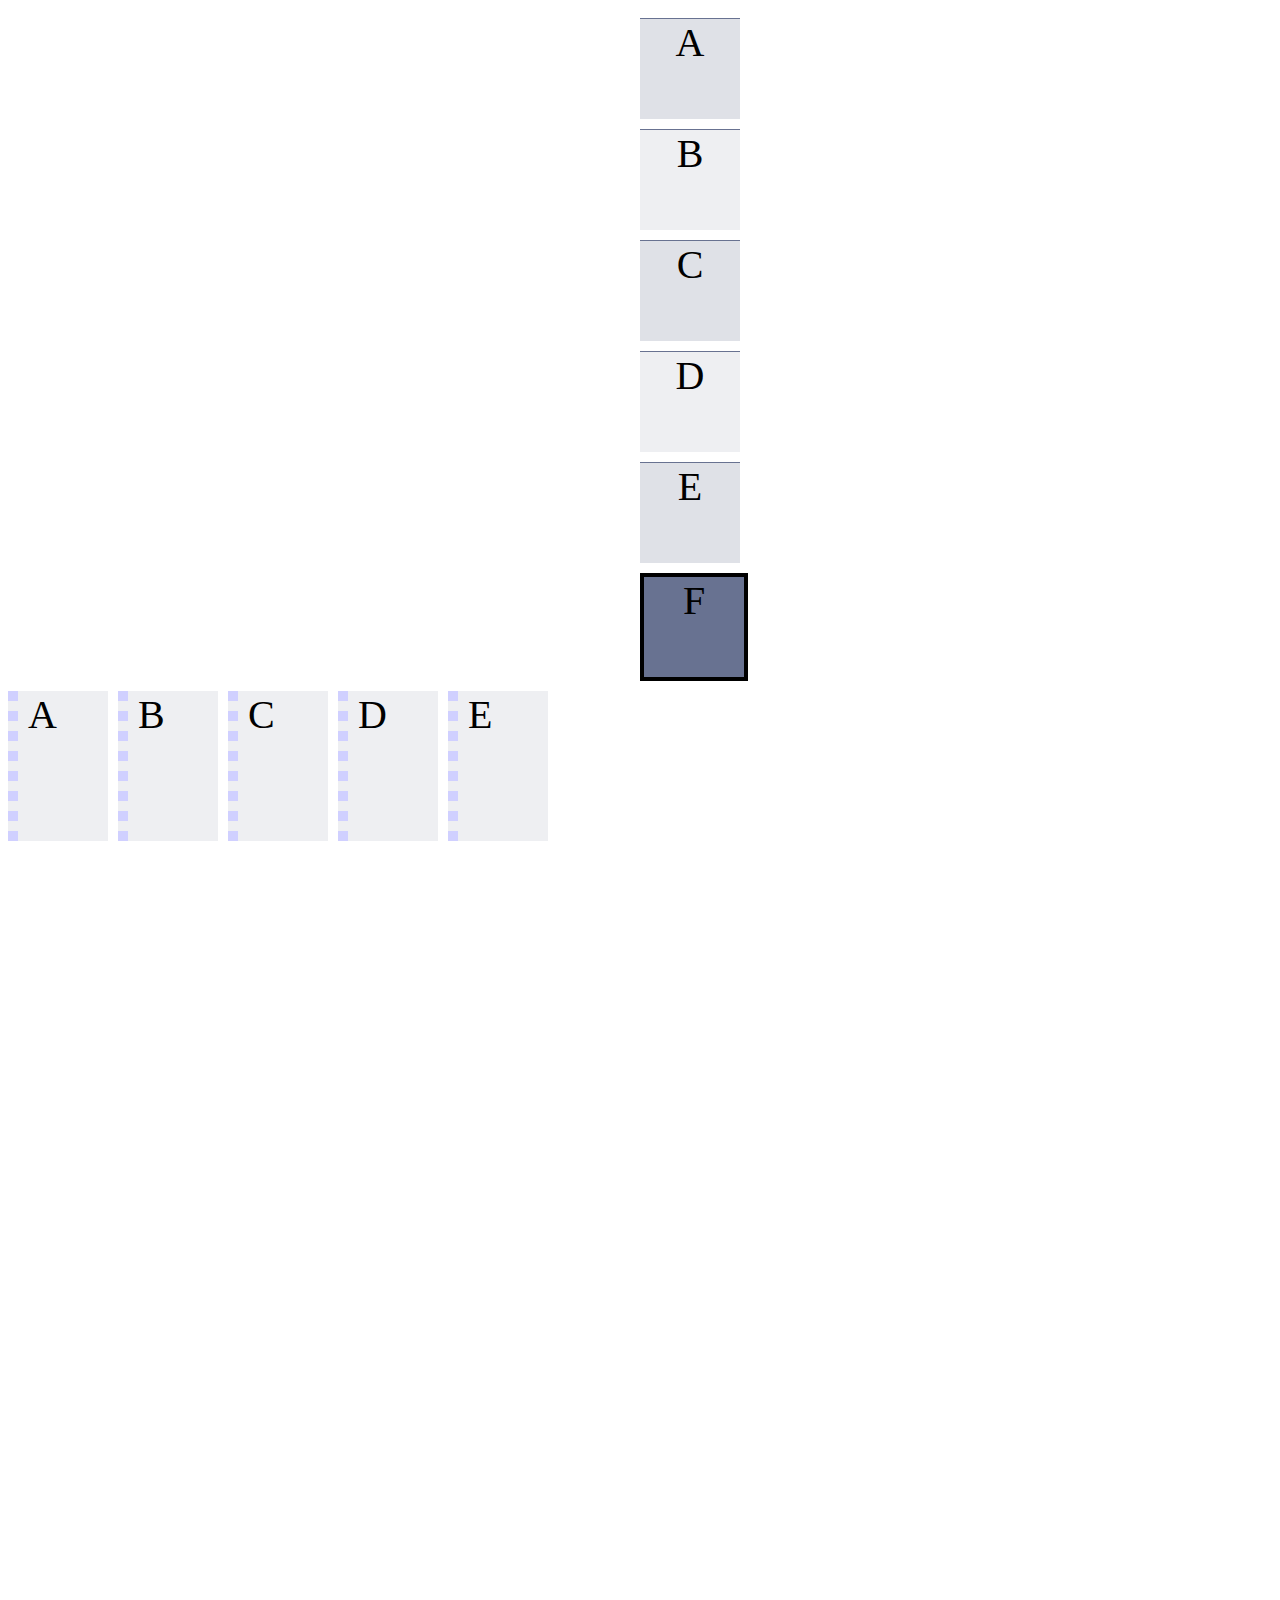
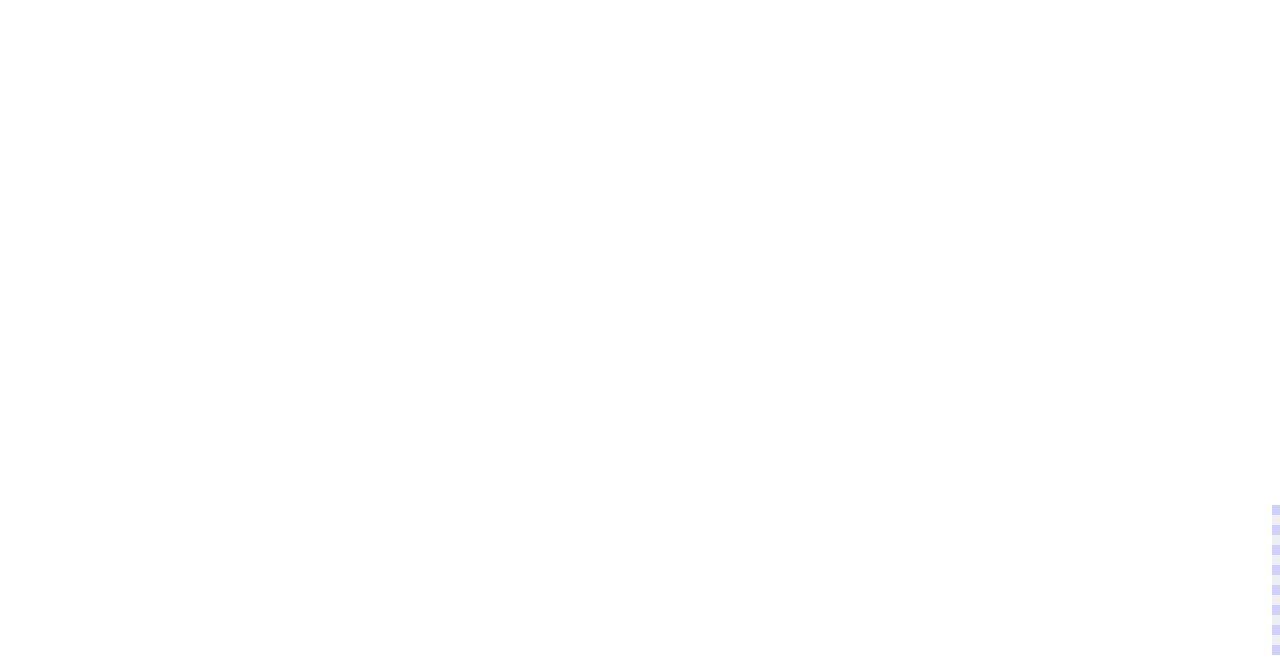
<file: hw2-lab1/Index.html>
<!DOCTYPE html>
<html lang="en">
  <head>
    <meta charset="UTF-8" />
    <meta http-equiv="X-UA-Compatible" content="IE=edge" />
    <meta name="viewport" content="width=device-width, initial-scale=1.0" />
    <title>CS142 Project #1</title>
    <link rel="stylesheet" href="styleA.css" />
    <link rel="stylesheet" href="styleB.css" />

    <style></style>
  </head>

  <body>
    <div class="all-box">
      <div class="A-box">A</div>
      <div class="B-box">B</div>
      <div class="A-box">C</div>
      <div class="B-box">D</div>
      <div class="A-box">E</div>
      <div class="F-box">F</div>
    </div>

    <div class="all-box-B">
      <div class="fine-box-B">
        <div class="box-A">
          <div class="all-line">
            <div class="dashed-line"></div>
            <div class="dashed-line"></div>
            <div class="dashed-line"></div>
            <div class="dashed-line"></div>
            <div class="dashed-line"></div>
            <div class="dashed-line"></div>
            <div class="dashed-line"></div>
            <div class="dashed-line"></div>
          </div>
          <div class="A-box-B">A</div>
        </div>

        <div class="box-A">
          <div class="all-line">
            <div class="dashed-line"></div>
            <div class="dashed-line"></div>
            <div class="dashed-line"></div>
            <div class="dashed-line"></div>
            <div class="dashed-line"></div>
            <div class="dashed-line"></div>
            <div class="dashed-line"></div>
            <div class="dashed-line"></div>
          </div>
          <div class="A-box-B">B</div>
        </div>

        <div class="box-A">
          <div class="all-line">
            <div class="dashed-line"></div>
            <div class="dashed-line"></div>
            <div class="dashed-line"></div>
            <div class="dashed-line"></div>
            <div class="dashed-line"></div>
            <div class="dashed-line"></div>
            <div class="dashed-line"></div>
            <div class="dashed-line"></div>
          </div>
          <div class="A-box-B">C</div>
        </div>

        <div class="box-A">
          <div class="all-line">
            <div class="dashed-line"></div>
            <div class="dashed-line"></div>
            <div class="dashed-line"></div>
            <div class="dashed-line"></div>
            <div class="dashed-line"></div>
            <div class="dashed-line"></div>
            <div class="dashed-line"></div>
            <div class="dashed-line"></div>
          </div>
          <div class="A-box-B">D</div>
        </div>

        <div class="box-A">
          <div class="all-line">
            <div class="dashed-line"></div>
            <div class="dashed-line"></div>
            <div class="dashed-line"></div>
            <div class="dashed-line"></div>
            <div class="dashed-line"></div>
            <div class="dashed-line"></div>
            <div class="dashed-line"></div>
            <div class="dashed-line"></div>
          </div>
          <div class="A-box-B">E</div>
        </div>
      </div>
      <div class="box-F">
        <div class="all-line">
          <div class="dashed-line"></div>
          <div class="dashed-line"></div>
          <div class="dashed-line"></div>
          <div class="dashed-line"></div>
          <div class="dashed-line"></div>
          <div class="dashed-line"></div>
          <div class="dashed-line"></div>
          <div class="dashed-line"></div>
        </div>
        <div class="A-box-B">F</div>
      </div>
    </div>
  </body>
</html>
</file>
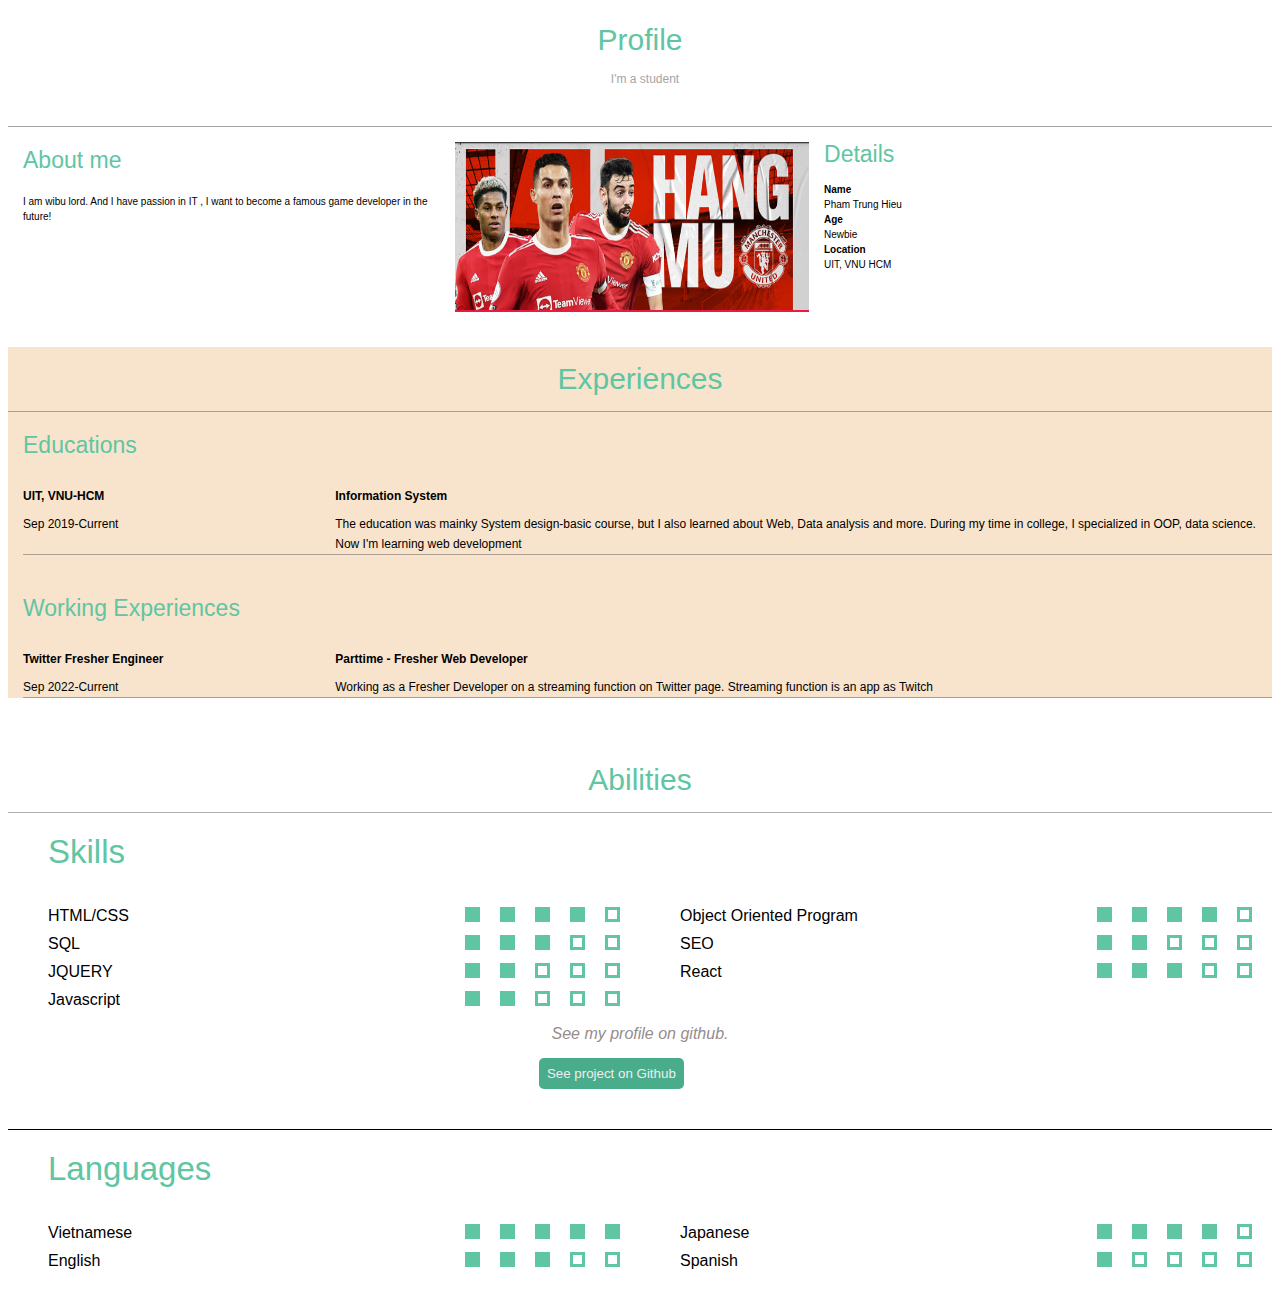
<file: hw1-lab1/hw1.html>
<!DOCTYPE html>
<html lang="en">
  <head>
    <meta charset="UTF-8" />
    <meta http-equiv="X-UA-Compatible" content="IE=edge" />
    <meta name="viewport" content="width=device-width, initial-scale=1.0" />
    <link rel="stylesheet" href="hw1.css" />
    <title>Homework 1</title>
  </head>
  <body>
    <div class="pro-ex">
      <div class="profile-page">
        <div class="profile-me">
          <div class="pro-name">Profile</div>
          <div class="student-info">I'm a student</div>
        </div>

        <div class="about-pic-detail">
          <div class="about-me">
            <div class="abt-me-name">About me</div>
            <div class="abt-me-detail">
              I am wibu lord. And I have passion in IT , I want to become a
              famous game developer in the future!
            </div>
          </div>
          <img class="profile-avt" src="avatar-pic.png" />
          <div class="detail-me">
            <div class="abt-me-name">Details</div>
            <div class="my-infor-bold">Name</div>
            <div class="my-infor-normal">Pham Trung Hieu</div>
            <div class="my-infor-bold">Age</div>
            <div class="my-infor-normal">Newbie</div>
            <div class="my-infor-bold">Location</div>
            <div class="my-infor-normal">UIT, VNU HCM</div>
          </div>
        </div>
      </div>
      <div class="exp-page">
        <div class="exp-name">Experiences</div>
        <div class="edu-infor">
          <div class="abt-me-name">Educations</div>
          <div class="edu-uni">
            <div class="uni-date">
              <div class="my-edu-bold">UIT, VNU-HCM</div>
              <div class="my-edu-normal">Sep 2019-Current</div>
            </div>
            <div class="infor-sys">
              <div class="my-edu-bold">Information System</div>
              <div class="my-edu-normal">
                The education was mainky System design-basic course, but I also
                learned about Web, Data analysis and more. During my time in
                college, I specialized in OOP, data science. Now I'm learning
                web development
              </div>
            </div>
          </div>
        </div>
        <div class="exp-page">
          <div class="edu-infor">
            <div class="abt-me-name">Working Experiences</div>
            <div class="edu-uni">
              <div class="uni-date">
                <div class="my-edu-bold">Twitter Fresher Engineer</div>
                <div class="my-edu-normal">Sep 2022-Current</div>
              </div>
              <div class="infor-sys">
                <div class="my-edu-bold">Parttime - Fresher Web Developer</div>
                <div class="my-edu-normal">
                  Working as a Fresher Developer on a streaming function on
                  Twitter page. Streaming function is an app as Twitch
                </div>
              </div>
            </div>
          </div>
        </div>
      </div>
      <div class="abi-page">
        <div class="exp-name">Abilities</div>
        <div class="skill-name">Skills</div>
        <div class="all-skill-languages">
          <div class="skill-languages">
            <ol class="check-langugage-table">
              <li class="check-language">
                <div class="language-name">HTML/CSS</div>
                <div class="all-check-box">
                  <label class="container-no">
                    <input type="check-box" checked="checked" />
                    <span class="check-mark-no"></span>
                  </label>
                  <label class="container-no">
                    <input type="check-box" checked="checked" />
                    <span class="check-mark"></span>
                  </label>
                  <label class="container-no">
                    <input type="check-box" checked="checked" />
                    <span class="check-mark"></span>
                  </label>
                  <label class="container-no">
                    <input type="check-box" checked="checked" />
                    <span class="check-mark"></span>
                  </label>
                  <label class="container-no">
                    <input type="check-box" checked="checked" />
                    <span class="check-mark"></span>
                  </label>
                  <label class="container">
                    <input type="check-box" checked="checked" />
                    <span class="check-mark"></span>
                  </label>
                </div>
              </li>

              <li class="check-language">
                <div class="language-name">SQL</div>
                <div class="all-check-box">
                  <label class="container-no">
                    <input type="check-box" checked="checked" />
                    <span class="check-mark-no"></span>
                  </label>
                  <label class="container-no">
                    <input type="check-box" checked="checked" />
                    <span class="check-mark"></span>
                  </label>
                  <label class="container-no">
                    <input type="check-box" checked="checked" />
                    <span class="check-mark"></span>
                  </label>
                  <label class="container-no">
                    <input type="check-box" checked="checked" />
                    <span class="check-mark"></span>
                  </label>
                  <label class="container">
                    <input type="check-box" checked="checked" />
                    <span class="check-mark"></span>
                  </label>
                  <label class="container">
                    <input type="check-box" checked="checked" />
                    <span class="check-mark"></span>
                  </label>
                </div>
              </li>

              <li class="check-language">
                <div class="language-name">JQUERY</div>
                <div class="all-check-box">
                  <label class="container-no">
                    <input type="check-box" checked="checked" />
                    <span class="check-mark-no"></span>
                  </label>
                  <label class="container-no">
                    <input type="check-box" checked="checked" />
                    <span class="check-mark"></span>
                  </label>
                  <label class="container-no">
                    <input type="check-box" checked="checked" />
                    <span class="check-mark"></span>
                  </label>
                  <label class="container">
                    <input type="check-box" checked="checked" />
                    <span class="check-mark"></span>
                  </label>
                  <label class="container">
                    <input type="check-box" checked="checked" />
                    <span class="check-mark"></span>
                  </label>
                  <label class="container">
                    <input type="check-box" checked="checked" />
                    <span class="check-mark"></span>
                  </label>
                </div>
              </li>

              <li class="check-language">
                <div class="language-name">Javascript</div>
                <div class="all-check-box">
                  <label class="container-no">
                    <input type="check-box" checked="checked" />
                    <span class="check-mark-no"></span>
                  </label>
                  <label class="container-no">
                    <input type="check-box" checked="checked" />
                    <span class="check-mark"></span>
                  </label>
                  <label class="container-no">
                    <input type="check-box" checked="checked" />
                    <span class="check-mark"></span>
                  </label>
                  <label class="container">
                    <input type="check-box" checked="checked" />
                    <span class="check-mark"></span>
                  </label>
                  <label class="container">
                    <input type="check-box" checked="checked" />
                    <span class="check-mark"></span>
                  </label>
                  <label class="container">
                    <input type="check-box" checked="checked" />
                    <span class="check-mark"></span>
                  </label>
                </div>
              </li>
            </ol>
          </div>
          <div class="skill-languages">
            <ol class="check-langugage-table">
              <li class="check-language">
                <div class="language-name">Object Oriented Program</div>
                <div class="all-check-box">
                  <label class="container-no">
                    <input type="check-box" checked="checked" />
                    <span class="check-mark-no"></span>
                  </label>
                  <label class="container-no">
                    <input type="check-box" checked="checked" />
                    <span class="check-mark"></span>
                  </label>
                  <label class="container-no">
                    <input type="check-box" checked="checked" />
                    <span class="check-mark"></span>
                  </label>
                  <label class="container-no">
                    <input type="check-box" checked="checked" />
                    <span class="check-mark"></span>
                  </label>
                  <label class="container-no">
                    <input type="check-box" checked="checked" />
                    <span class="check-mark"></span>
                  </label>
                  <label class="container">
                    <input type="check-box" checked="checked" />
                    <span class="check-mark"></span>
                  </label>
                </div>
              </li>

              <li class="check-language">
                <div class="language-name">SEO</div>
                <div class="all-check-box">
                  <label class="container-no">
                    <input type="check-box" checked="checked" />
                    <span class="check-mark-no"></span>
                  </label>
                  <label class="container-no">
                    <input type="check-box" checked="checked" />
                    <span class="check-mark"></span>
                  </label>
                  <label class="container-no">
                    <input type="check-box" checked="checked" />
                    <span class="check-mark"></span>
                  </label>
                  <label class="container">
                    <input type="check-box" checked="checked" />
                    <span class="check-mark"></span>
                  </label>
                  <label class="container">
                    <input type="check-box" checked="checked" />
                    <span class="check-mark"></span>
                  </label>
                  <label class="container">
                    <input type="check-box" checked="checked" />
                    <span class="check-mark"></span>
                  </label>
                </div>
              </li>

              <li class="check-language">
                <div class="language-name">React</div>
                <div class="all-check-box">
                  <label class="container-no">
                    <input type="check-box" checked="checked" />
                    <span class="check-mark-no"></span>
                  </label>
                  <label class="container-no">
                    <input type="check-box" checked="checked" />
                    <span class="check-mark"></span>
                  </label>
                  <label class="container-no">
                    <input type="check-box" checked="checked" />
                    <span class="check-mark"></span>
                  </label>
                  <label class="container-no">
                    <input type="check-box" checked="checked" />
                    <span class="check-mark"></span>
                  </label>
                  <label class="container">
                    <input type="check-box" checked="checked" />
                    <span class="check-mark"></span>
                  </label>
                  <label class="container">
                    <input type="check-box" checked="checked" />
                    <span class="check-mark"></span>
                  </label>
                </div>
              </li>
            </ol>
          </div>
        </div>

        <div class="github-line">See my profile on github.</div>
        <button class="github-button">See project on Github</button>
      </div>

      <div class="skill-name">Languages</div>
      <div class="all-skill-languages">
        <div class="skill-languages">
          <ol class="check-langugage-table">
            <li class="check-language">
              <div class="language-name">Vietnamese</div>
              <div class="all-check-box">
                <label class="container-no">
                  <input type="check-box" checked="checked" />
                  <span class="check-mark-no"></span>
                </label>
                <label class="container-no">
                  <input type="check-box" checked="checked" />
                  <span class="check-mark"></span>
                </label>
                <label class="container-no">
                  <input type="check-box" checked="checked" />
                  <span class="check-mark"></span>
                </label>
                <label class="container-no">
                  <input type="check-box" checked="checked" />
                  <span class="check-mark"></span>
                </label>
                <label class="container-no">
                  <input type="check-box" checked="checked" />
                  <span class="check-mark"></span>
                </label>
                <label class="container-no">
                  <input type="check-box" checked="checked" />
                  <span class="check-mark"></span>
                </label>
              </div>
            </li>

            <li class="check-language">
              <div class="language-name">English</div>
              <div class="all-check-box">
                <label class="container-no">
                  <input type="check-box" checked="checked" />
                  <span class="check-mark-no"></span>
                </label>
                <label class="container-no">
                  <input type="check-box" checked="checked" />
                  <span class="check-mark"></span>
                </label>
                <label class="container-no">
                  <input type="check-box" checked="checked" />
                  <span class="check-mark"></span>
                </label>
                <label class="container-no">
                  <input type="check-box" checked="checked" />
                  <span class="check-mark"></span>
                </label>
                <label class="container">
                  <input type="check-box" checked="checked" />
                  <span class="check-mark"></span>
                </label>
                <label class="container">
                  <input type="check-box" checked="checked" />
                  <span class="check-mark"></span>
                </label>
              </div>
            </li>
          </ol>
        </div>

        <div class="skill-languages">
          <ol class="check-langugage-table">
            <li class="check-language">
              <div class="language-name">Japanese</div>
              <div class="all-check-box">
                <label class="container-no">
                  <input type="check-box" checked="checked" />
                  <span class="check-mark-no"></span>
                </label>
                <label class="container-no">
                  <input type="check-box" checked="checked" />
                  <span class="check-mark"></span>
                </label>
                <label class="container-no">
                  <input type="check-box" checked="checked" />
                  <span class="check-mark"></span>
                </label>
                <label class="container-no">
                  <input type="check-box" checked="checked" />
                  <span class="check-mark"></span>
                </label>
                <label class="container-no">
                  <input type="check-box" checked="checked" />
                  <span class="check-mark"></span>
                </label>
                <label class="container">
                  <input type="check-box" checked="checked" />
                  <span class="check-mark"></span>
                </label>
              </div>
            </li>

            <li class="check-language">
              <div class="language-name">Spanish</div>
              <div class="all-check-box">
                <label class="container-no">
                  <input type="check-box" checked="checked" />
                  <span class="check-mark-no"></span>
                </label>
                <label class="container-no">
                  <input type="check-box" checked="checked" />
                  <span class="check-mark"></span>
                </label>
                <label class="container">
                  <input type="check-box" checked="checked" />
                  <span class="check-mark"></span>
                </label>
                <label class="container">
                  <input type="check-box" checked="checked" />
                  <span class="check-mark"></span>
                </label>
                <label class="container">
                  <input type="check-box" checked="checked" />
                  <span class="check-mark"></span>
                </label>
                <label class="container">
                  <input type="check-box" checked="checked" />
                  <span class="check-mark"></span>
                </label>
              </div>
            </li>
          </ol>
        </div>
      </div>
    </div>
  </body>
</html>
</file>
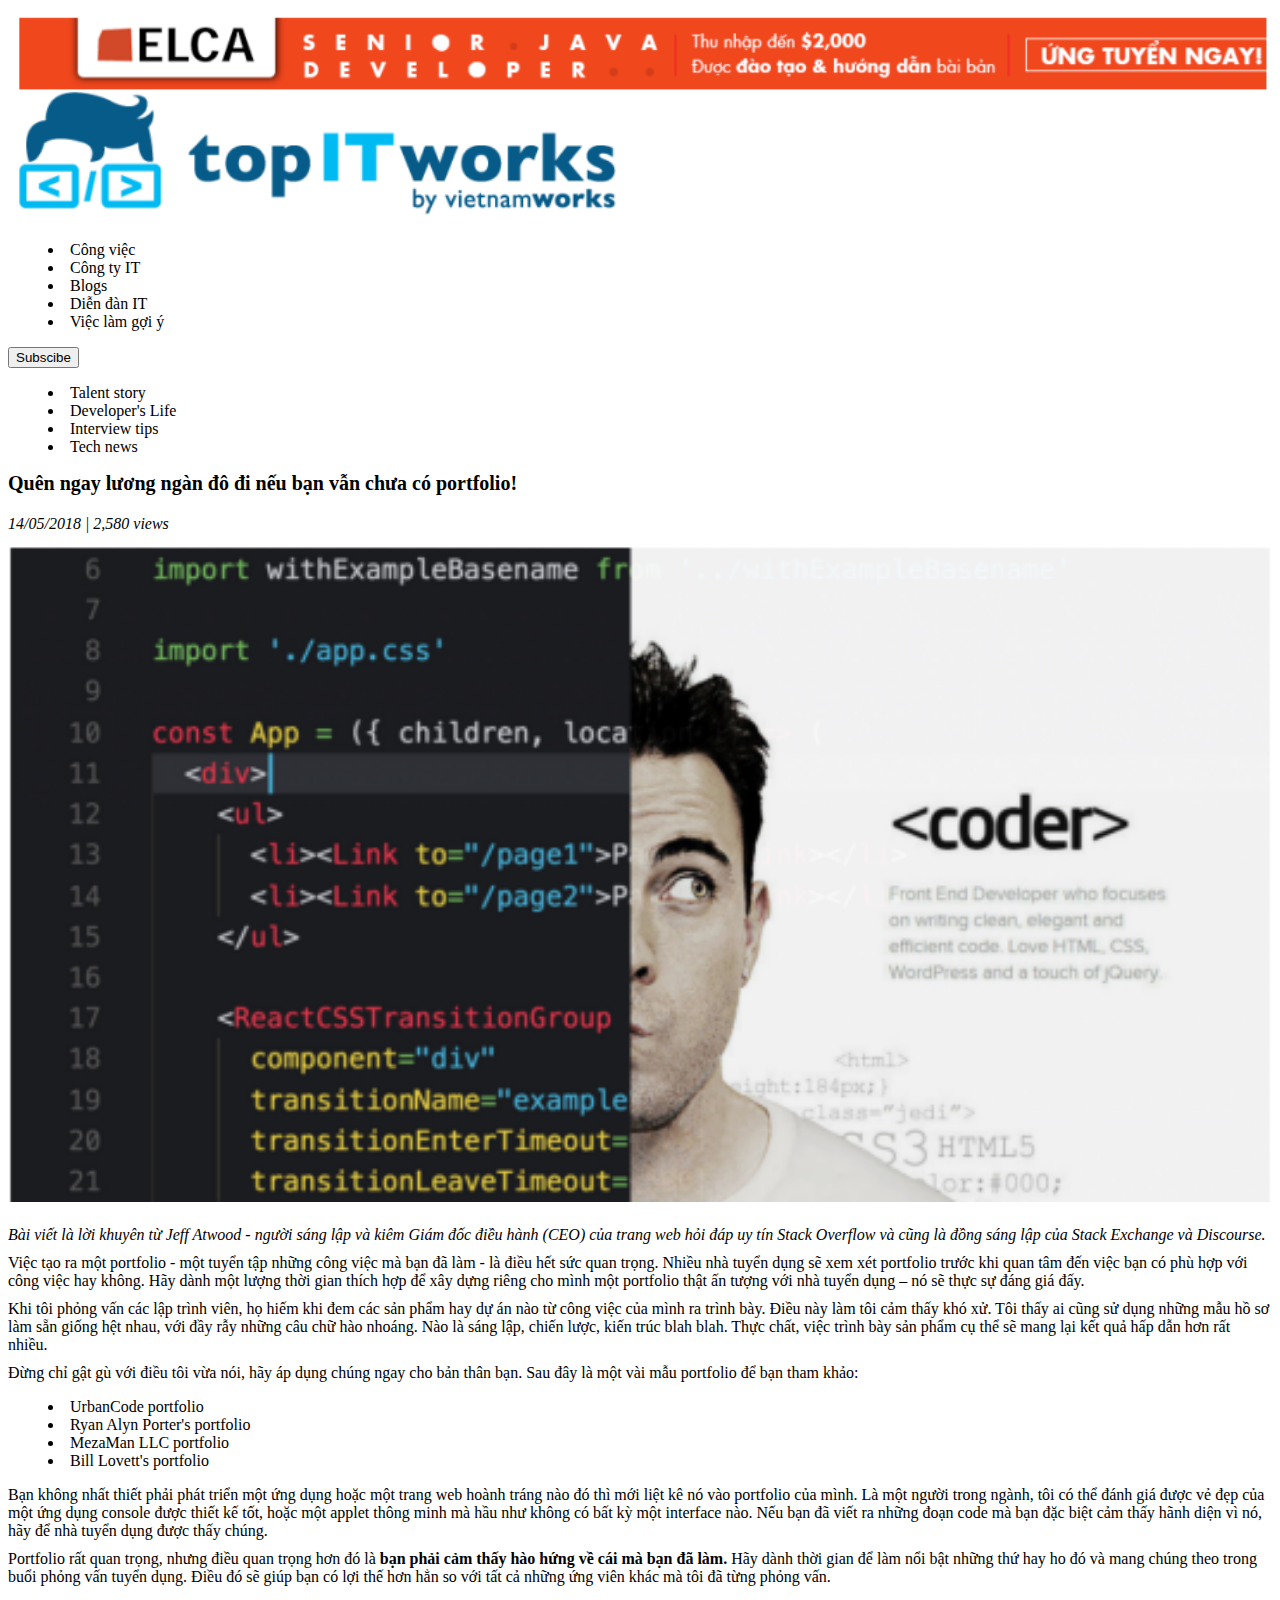
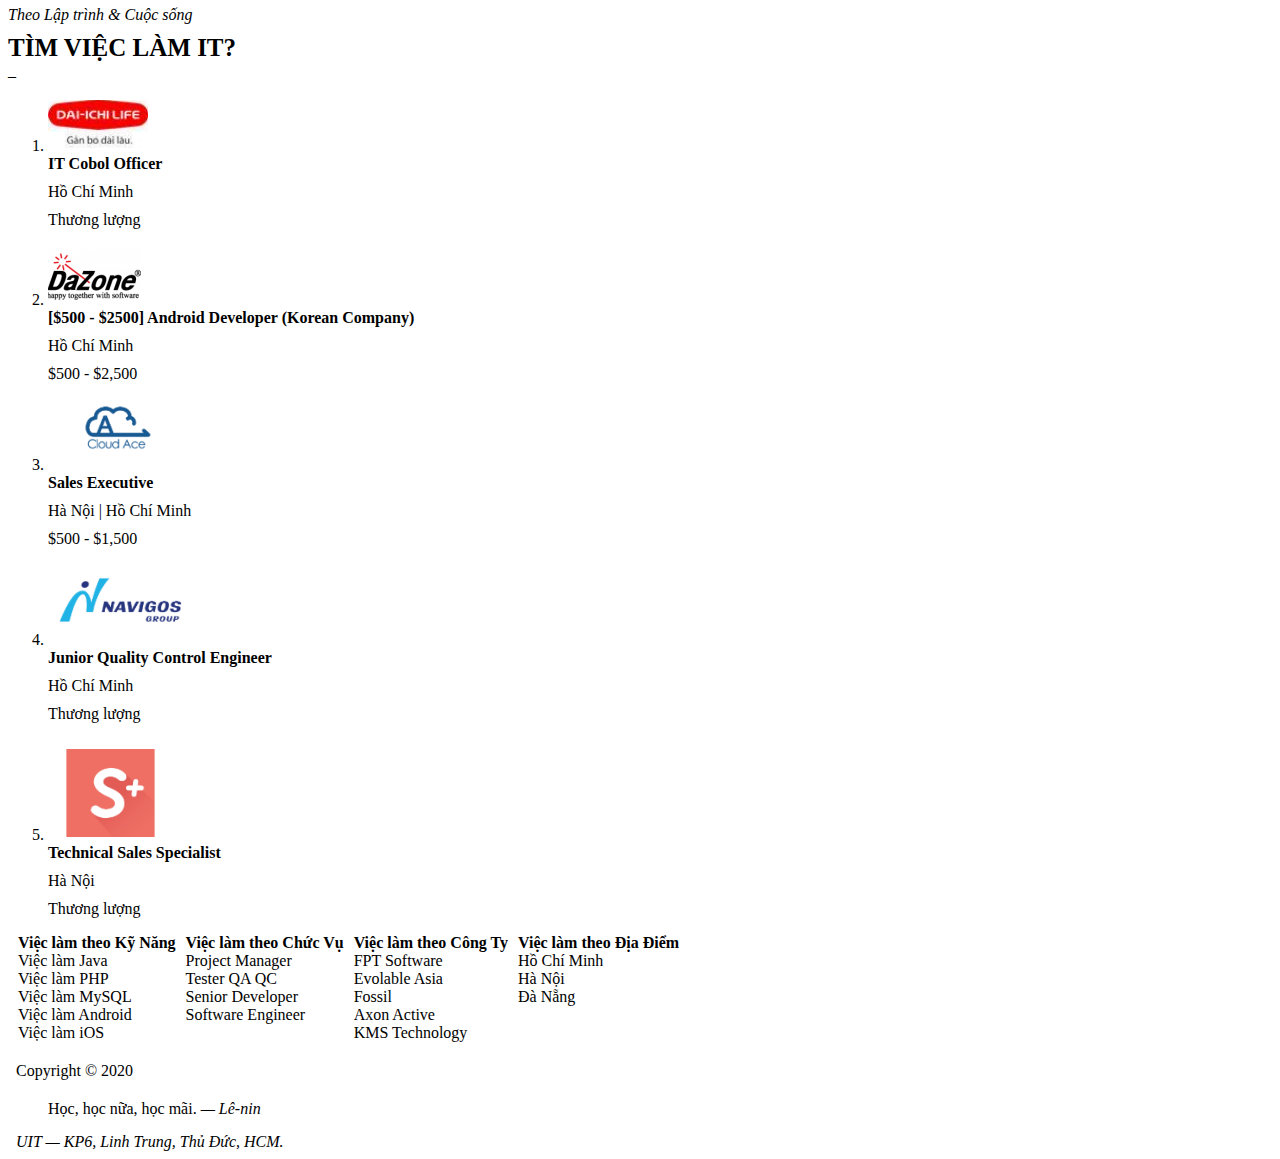
<file: hw3-lab1/hw3.html>
<!DOCTYPE html>
<html lang="en">
  <head>
    <meta charset="UTF-8" />
    <meta http-equiv="X-UA-Compatible" content="IE=edge" />
    <link rel="stylesheet" href="hw3.css" />
    <meta name="viewport" content="width=device-width, initial-scale=1.0" />
    <title>Homework 3</title>
  </head>
  <body>
    <img class="elca-background" src="elca-screen.png" />
    <ul class="work-task">
      <li>Công việc</li>
      <li>Công ty IT</li>
      <li>Blogs</li>
      <li>Diễn đàn IT</li>
      <li>Việc làm gợi ý</li>
    </ul>
    <button class="sub-button">Subscibe</button>
    <ul class="work-task">
      <li>Talent story</li>
      <li>Developer's Life</li>
      <li>Interview tips</li>
      <li>Tech news</li>
    </ul>
    <div class="bold-line">
      Quên ngay lương ngàn đô đi nếu bạn vẫn chưa có portfolio!
    </div>
    <div class="italic-line">14/05/2018 | 2,580 views</div>
    <img class="elca-background" src="coder-pic.png" />
    <div class="italic-line">
      Bài viết là lời khuyên từ Jeff Atwood - người sáng lập và kiêm Giám đốc
      điều hành (CEO) của trang web hỏi đáp uy tín Stack Overflow và cũng là
      đồng sáng lập của Stack Exchange và Discourse.
    </div>
    <div class="normal-line">
      Việc tạo ra một portfolio - một tuyển tập những công việc mà bạn đã làm -
      là điều hết sức quan trọng. Nhiều nhà tuyển dụng sẽ xem xét portfolio
      trước khi quan tâm đến việc bạn có phù hợp với công việc hay không. Hãy
      dành một lượng thời gian thích hợp để xây dựng riêng cho mình một
      portfolio thật ấn tượng với nhà tuyển dụng – nó sẽ thực sự đáng giá đấy.
    </div>
    <div class="normal-line">
      Khi tôi phỏng vấn các lập trình viên, họ hiếm khi đem các sản phẩm hay dự
      án nào từ công việc của mình ra trình bày. Điều này làm tôi cảm thấy khó
      xử. Tôi thấy ai cũng sử dụng những mẫu hồ sơ làm sẵn giống hệt nhau, với
      đầy rẫy những câu chữ hào nhoáng. Nào là sáng lập, chiến lược, kiến trúc
      blah blah. Thực chất, việc trình bày sản phẩm cụ thể sẽ mang lại kết quả
      hấp dẫn hơn rất nhiều.
    </div>
    <div class="normal-line">
      Đừng chỉ gật gù với điều tôi vừa nói, hãy áp dụng chúng ngay cho bản thân
      bạn. Sau đây là một vài mẫu portfolio để bạn tham khảo:
    </div>
    <ul class="work-task">
      <li>UrbanCode portfolio</li>
      <li>Ryan Alyn Porter's portfolio</li>
      <li>MezaMan LLC portfolio</li>
      <li>Bill Lovett's portfolio</li>
    </ul>
    <div class="normal-line">
      Bạn không nhất thiết phải phát triển một ứng dụng hoặc một trang web hoành
      tráng nào đó thì mới liệt kê nó vào portfolio của mình. Là một người trong
      ngành, tôi có thể đánh giá được vẻ đẹp của một ứng dụng console được thiết
      kế tốt, hoặc một applet thông minh mà hầu như không có bất kỳ một
      interface nào. Nếu bạn đã viết ra những đoạn code mà bạn đặc biệt cảm thấy
      hãnh diện vì nó, hãy để nhà tuyển dụng được thấy chúng.
    </div>
    <div class="normal-line">
      Portfolio rất quan trọng, nhưng điều quan trọng hơn đó là
      <span class="bold-line2"
        >bạn phải cảm thấy hào hứng về cái mà bạn đã làm.</span
      >
      Hãy dành thời gian để làm nổi bật những thứ hay ho đó và mang chúng theo
      trong buổi phỏng vấn tuyển dụng. Điều đó sẽ giúp bạn có lợi thế hơn hẳn so
      với tất cả những ứng viên khác mà tôi đã từng phỏng vấn.
    </div>
    <div class="italic-line">Theo Lập trình & Cuộc sống</div>
    <div class="bold-line3">TÌM VIỆC LÀM IT?</div>
    <div class="gach-ngang">_</div>
    <ol class="quang-cao">
      <li class="company-infor">
        <img src="daichi-pic.png" />
        <div class="bold-line2">IT Cobol Officer</div>
        <div class="normal-line">Hồ Chí Minh</div>
        <div class="normal-line">Thương lượng</div>
      </li>

      <li class="company-infor">
        <img src="dazone-pic.png" />
        <div class="bold-line2">
          [$500 - $2500] Android Developer (Korean Company)
        </div>
        <div class="normal-line">Hồ Chí Minh</div>
        <div class="normal-line">$500 - $2,500</div>
      </li>

      <li class="company-infor">
        <img src="cloudace-pic.png" />
        <div class="bold-line2">Sales Executive</div>
        <div class="normal-line">Hà Nội | Hồ Chí Minh</div>
        <div class="normal-line">$500 - $1,500</div>
      </li>

      <li class="company-infor">
        <img src="navigos-pic.png" />
        <div class="bold-line2">Junior Quality Control Engineer</div>
        <div class="normal-line">Hồ Chí Minh</div>
        <div class="normal-line">Thương lượng</div>
      </li>

      <li class="company-infor">
        <img src="splus-pic.png" />
        <div class="bold-line2">Technical Sales Specialist</div>
        <div class="normal-line">Hà Nội</div>
        <div class="normal-line">Thương lượng</div>
      </li>
    </ol>
    <div class="viec-lam">
      <div class="ten-viec">
        <div class="bold-line2">Việc làm theo Kỹ Năng</div>
        <ul class="cot-viec">
          <li>Việc làm Java</li>
          <li>Việc làm PHP</li>
          <li>Việc làm MySQL</li>
          <li>Việc làm Android</li>
          <li>Việc làm iOS</li>
        </ul>
      </div>
      <div class="ten-viec">
        <div class="bold-line2">Việc làm theo Chức Vụ</div>
        <ul class="cot-viec">
          <li>Project Manager</li>
          <li>Tester QA QC</li>
          <li>Senior Developer</li>
          <li>Software Engineer</li>
        </ul>
      </div>
      <div class="ten-viec">
        <div class="bold-line2">Việc làm theo Công Ty</div>
        <ul class="cot-viec">
          <li>FPT Software</li>
          <li>Evolable Asia</li>
          <li>Fossil</li>
          <li>Axon Active</li>
          <li>KMS Technology</li>
        </ul>
      </div>
      <div class="ten-viec">
        <div class="bold-line2">Việc làm theo Địa Điểm</div>
        <ul class="cot-viec">
          <li>Hồ Chí Minh</li>
          <li>Hà Nội</li>
          <li>Đà Nẵng</li>
        </ul>
      </div>
    </div>
    <div class="normal-line1">Copyright © 2020</div>
    <div class="lenin-line">
      Học, học nữa, học mãi. <span class="italic-line">— Lê-nin</span>
    </div>
    <div class="italic-line1">UIT — KP6, Linh Trung, Thủ Đức, HCM.</div>
  </body>
</html>
</file>
<file: hw2-lab1/styleA.css>
.all-box {
    font-family: Tahoma;
    font-size: 40px;
    display: flex;
    flex-direction: column;
    margin: 0 50%;
  }
  .A-box,
  .B-box,
  .F-box {
    height: 100px;
    width: 100px;
    text-align: center;
    margin-top: 10px;
  }
  .A-box,
  .B-box {
    border-width: 1px;
    border-color: #687291;
    border-style: solid;
    border-left: none;
    border-right: none;
    border-bottom: none;
  }
  .A-box {
    background-color: #dfe1e7;
  }
  .B-box {
    background-color: #eeeff2;
  }
  .F-box {
    background-color: #687291;
    border-width: 4px;
    border-color: black;
    border-style: solid;
  }
</file>
<file: hw2-lab1/styleB.css>
.all-box-B {
    font-family: Tahoma;
    font-size: 40px;
  }
  .fine-box-B {
    display: flex;
    flex-direction: row;
    margin-top: 10px;
    margin-left: 0%;
  }
  .box-A,
  .box-F {
    display: flex;
    flex-direction: row;
    background-color: #eeeff2;
    width: 100px;
    height: 150px;
    cursor: pointer;
  }
  .box-A {
    margin-right: 10px;
  }
  .box-F {
    margin-left: 100%;
    margin-top: 100%;
  }
  .A-box-B {
    margin-left: 10%;
  }

  .dashed-line {
    height: 10px;
    width: 10px;
    background-color: #d0d0ff;
    margin-bottom: 10px;
  }

  .box-A:hover,
  .box-F:hover {
    transition: 0.75;
    background-color: yellow;
    color: goldenrod;
  }
</file>
<file: hw1-lab1/hw1.css>
.pro-ex {
    font-family: Arial;
    margin: 0;
  }
  .profile-page {
    display: flex;
    flex-direction: column;
  }
  .profile-me {
    display: flex;
    text-align: center;
    flex-direction: column;
    padding-top: 15px;
    padding-bottom: 40px;
    border-style: solid;
    border-color: rgba(82, 79, 79, 0.521);
    border-width: 0.3px;
    border-top: none;
    border-left: none;
    border-right: none;
  }
  .pro-name {
    font-size: 30px;
    font-weight: 500;
    color: rgb(96, 197, 163);
    text-align: center;
  }
  .student-info {
    font-size: 12px;
    color: rgb(165, 164, 164);
    padding-top: 15px;
    padding-left: 10px;
  }
  .about-pic-detail {
    display: flex;
    flex-direction: row;
    height: 200px;
  }
  .about-me {
    display: block;
    width: 33%;
    margin-left: 15px;
  }
  .abt-me-name {
    font-size: 23px;
    color: rgb(96, 197, 163);
    padding-top: 20px;
    padding-bottom: 20px;
  }
  .abt-me-detail {
    font-size: 10px;
    line-height: 15px;
  }
  .profile-avt {
    width: 28%;
    margin: 15px;
    justify-items: center;
  }
  .detail-me {
    font-size: 10px;
    line-height: 15px;
  }
  .my-infor-bold {
    font-weight: bolder;
  }
  .exp-page {
    margin-top: 20px;
    display: flex;
    flex-direction: column;
    background-color: rgb(248, 228, 204);
  }
  .exp-name {
    font-size: 30px;
    font-weight: 500;
    color: rgb(96, 197, 163);
    padding-top: 15px;
    text-align: center;
    padding-bottom: 15px;
    border-style: solid;
    border-color: rgba(82, 79, 79, 0.471);
    border-width: 0.3px;
    border-top: none;
    border-left: none;
    border-right: none;
  }
  .edu-infor {
    margin-left: 15px;
  }
  .edu-uni {
    display: flex;
    flex-direction: row;
    border-style: solid;
    border-color: rgba(82, 79, 79, 0.471);
    border-width: 0.3px;
    border-top: none;
    border-left: none;
    border-right: none;
  }
  .my-edu-bold {
    font-size: 12px;
    font-weight: bold;
    line-height: 35px;
  }
  .my-edu-normal {
    font-size: 12px;
    font-weight: 500;
    line-height: 20px;
  }
  .uni-date {
    display: block;
    width: 25%;
  }
  .infor-sys {
    display: block;
    width: 75%;
  }
  .skill-name {
    font-size: 33px;
    color: rgb(96, 197, 163);

    padding-top: 20px;
    padding-bottom: 20px;
    padding-inline-start: 40px;
  }
  .check-language-table {
    padding-inline-start: 0px;
  }
  .skill-languages {
    width: 50%;
  }
  .check-language {
    list-style-type: none;
    display: flex;
    flex-direction: row;

    justify-content: space-between;
    margin-top: 10px;
  }
  .container {
    display: block;
    position: relative;
    padding-left: 35px;
    margin-bottom: 12px;
    cursor: pointer;
    font-size: 22px;
    -webkit-user-select: none;
    -moz-user-select: none;
    -ms-user-select: none;
    user-select: none;
  }
  .container input {
    position: absolute;
    opacity: 0;
    cursor: pointer;
    height: 0;
    width: 0;
  }
  .check-mark {
    position: absolute;
    top: 0;
    left: 0;
    height: 15px;
    width: 15px;
    background-color: #eee;
  }
  .all-check-box {
    display: flex;
    flex-direction: row;
  }
  .container:hover input,
  .check-mark {
    background-color: #ccc;
  }
  .container input:checked,
  .check-mark {
    background-color: rgb(96, 197, 163);
  }
  .check-mark:after {
    content: "";
    position: absolute;
    display: none;
  }
  .container input:checked,
  .check-mark:after {
    display: block;
  }
  .container .check-mark:after {
    top: 3px;
    left: 3px;
    width: 9px;
    height: 9px;

    background: white;
  }
  .container-no {
    display: block;
    position: relative;
    padding-left: 35px;
    margin-bottom: 12px;
    cursor: pointer;
    font-size: 22px;
    -webkit-user-select: none;
    -moz-user-select: none;
    -ms-user-select: none;
    user-select: none;
  }
  .container-no input {
    position: absolute;
    opacity: 0;
    cursor: pointer;
    height: 0;
    width: 0;
  }
  .all-skill-languages {
    display: flex;
    flex-direction: row;
  }
  .github-line {
    font-style: italic;
    color: rgb(150, 140, 140);
    text-align: center;
  }
  .github-button {
    margin-left: 42%;
    margin-top: 15px;
    padding: 8px 8px;
    background-color: rgb(73, 172, 139);
    border-radius: 5px;
    border-style: none;
    color: #eee;
    cursor: pointer;
    margin-bottom: 40px;
  }
  .abi-page {
    border-style: solid;
    border-top: 0;
    border-left: 0;
    border-right: 0;
    border-width: 0.2px;
    margin-top: 50px;
  }
</file>
<file: hw3-lab1/hw3.css>
.elca-background {
    width: 100%;
  }
  .work-task {
    list-style-type: black circle;
    list-style-position: inside;
  }
  .bold-line {
    font-size: 20px;
    font-weight: bold;
  }
  .italic-line {
    font-style: italic;
    margin-top: 20px;
    margin-bottom: 10px;
  }
  .normal-line {
    margin-top: 10px;
  }
  .bold-line2 {
    font-weight: bold;
  }
  .bold-line3 {
    font-weight: bold;
    font-size: 25px;
  }
  .quamg-cao {
    list-style-type: decimal;
    list-style-position: outside;
  }
  .company-infor {
    margin-top: 20px;
  }
  .cot-viec {
    list-style: none;
    margin: 0;
    padding: 0;
  }
  .viec-lam {
    display: flex;
    flex-direction: row;
  }
  .ten-viec {
    margin-left: 10px;
  }
  .normal-line1 {
    margin-top: 20px;

    margin-left: 8px;
  }
  .lenin-line {
    margin-top: 20px;
    margin-left: 40px;
  }
  .italic-line1 {
    font-style: italic;
    margin-top: 15px;
    margin-left: 8px;
  }
</file>
